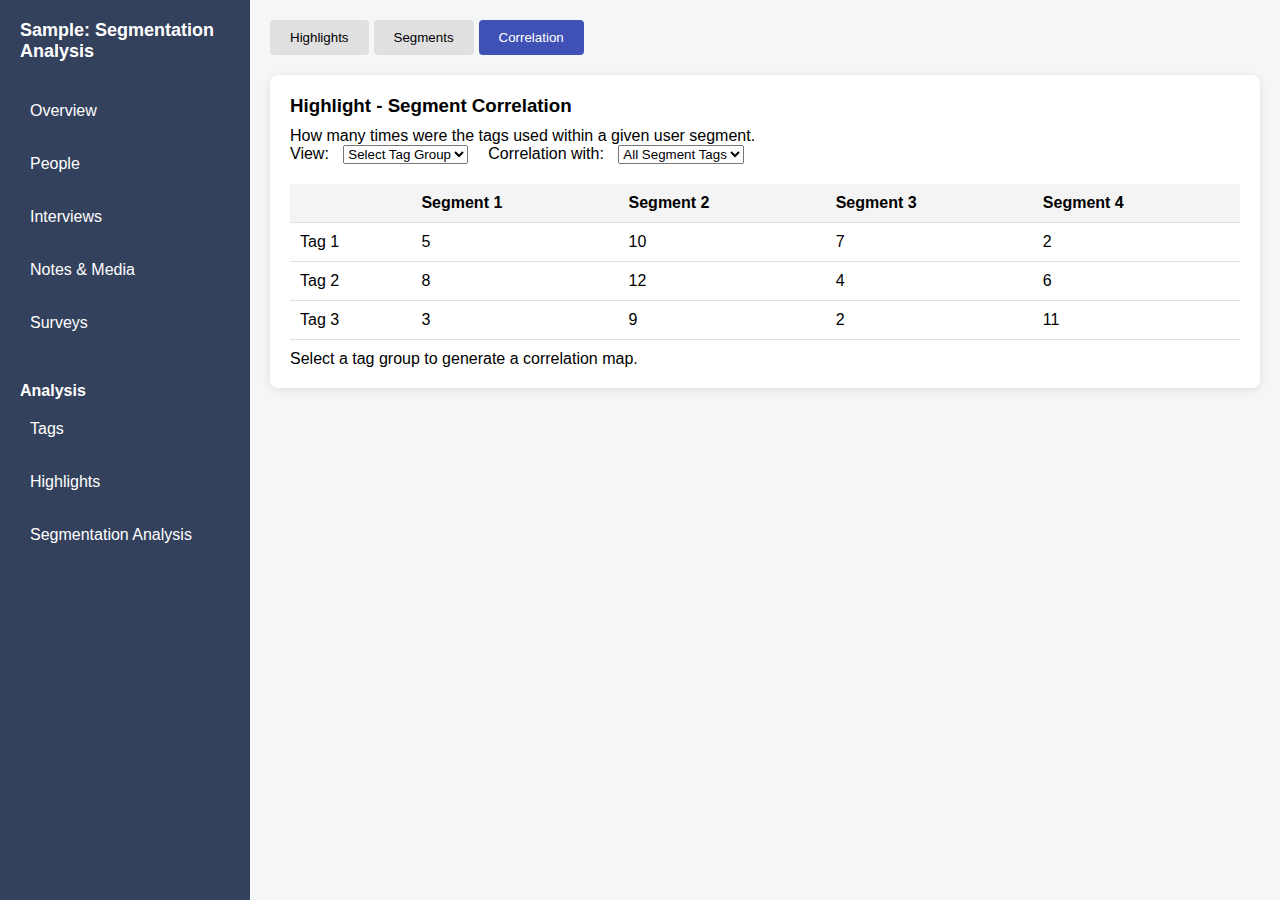
<file: files/segmentationanalysis.html>
<!DOCTYPE html>
<html lang="en">
<head>
    <meta charset="UTF-8">
    <meta name="viewport" content="width=device-width, initial-scale=1.0">
    <title>Segmentation Analysis</title>
    <style>
        * {
            margin: 0;
            padding: 0;
            box-sizing: border-box;
        }

        body {
            font-family: Arial, sans-serif;
            background-color: #f4f6f8;
        }

        .container {
            display: flex;
            height: 100vh;
        }

        .sidebar {
            width: 250px;
            background-color: #33415C;
            color: white;
            padding: 20px;
        }

        .sidebar-header h2 {
            font-size: 18px;
            margin-bottom: 30px;
        }

        .sidebar-header h2 a {
            color: white;
            text-decoration: none;
        }

        .sidebar-header h2 a:hover {
            color: #b3cde0;
        }

        .sidebar-nav ul, .analysis-section ul {
            list-style: none;
        }

        .sidebar-nav ul li, .analysis-section ul li {
            margin-bottom: 15px;
        }

        .sidebar-nav ul li a, .analysis-section ul li a {
            text-decoration: none;
            color: white;
            display: block;
            padding: 10px;
            border-radius: 4px;
            transition: background-color 0.3s;
        }

        .sidebar-nav ul li a:hover, .analysis-section ul li a:hover {
            background-color: #5c6bc0;
        }

        .analysis-section h3 {
            margin-top: 40px;
            margin-bottom: 10px;
            font-size: 16px;
        }

        .analysis-section ul li a.active {
            background-color: #7986cb;
        }

        .content {
            flex: 1;
            padding: 20px;
        }

        .tab-bar {
            display: flex;
            margin-bottom: 20px;
        }

        .tab-button {
            background-color: #e0e0e0;
            padding: 10px 20px;
            border: none;
            cursor: pointer;
            margin-right: 5px;
            border-radius: 4px;
        }

        .tab-button.active {
            background-color: #3f51b5;
            color: white;
        }

        .correlation-section {
            background-color: white;
            padding: 20px;
            border-radius: 8px;
            box-shadow: 0px 2px 8px rgba(0, 0, 0, 0.1);
        }

        .correlation-section h3 {
            margin-bottom: 10px;
        }

        .correlation-options {
            display: flex;
            margin-bottom: 20px;
        }

        .select-group {
            margin-right: 20px;
        }

        .select-group label {
            margin-right: 10px;
        }

        .correlation-map {
            margin-top: 20px;
        }

        table {
            width: 100%;
            border-collapse: collapse;
            margin-bottom: 10px;
        }

        table th, table td {
            padding: 10px;
            text-align: left;
            border-bottom: 1px solid #e0e0e0;
        }

        table th {
            background-color: #f4f4f4;
        }
    </style>
</head>
<body>
    <div class="container">
        <aside class="sidebar">
            <div class="sidebar-header">
                <h2><a href="C:/Users/Hazel/Downloads/segmentationanalysis.html">Sample: Segmentation Analysis</a></h2>
            </div>
            <nav class="sidebar-nav">
                <ul>
                    <li><a href="#">Overview</a></li>
                    <li><a href="C:/Users/Hazel/Downloads/segmentationTeam.html">People</a></li>
                    <li><a href="#">Interviews</a></li>
                    <li><a href="#">Notes & Media</a></li>
                    <li><a href="#">Surveys</a></li>
                </ul>
            </nav>
            <div class="analysis-section">
                <h3>Analysis</h3>
                <ul>
                    <li><a href="#">Tags</a></li>
                    <li><a href="#">Highlights</a></li>
                    <li class="active"><a href="#">Segmentation Analysis</a></li>
                </ul>
            </div>
        </aside>

        <main class="content">
            <div class="tab-bar">
                <button class="tab-button">Highlights</button>
                <button class="tab-button">Segments</button>
                <button class="tab-button active">Correlation</button>
            </div>

            <section class="correlation-section">
                <h3>Highlight - Segment Correlation</h3>
                <p>How many times were the tags used within a given user segment.</p>
                <div class="correlation-options">
                    <div class="select-group">
                        <label for="tag-group">View:</label>
                        <select id="tag-group">
                            <option>Select Tag Group</option>
                            <option>Tag Group 1</option>
                            <option>Tag Group 2</option>
                        </select>
                    </div>
                    <div class="select-group">
                        <label for="segment-tags">Correlation with:</label>
                        <select id="segment-tags">
                            <option>All Segment Tags</option>
                            <option>Segment Tag 1</option>
                            <option>Segment Tag 2</option>
                        </select>
                    </div>
                </div>

                <div class="correlation-map">
                    <table>
                        <thead>
                            <tr>
                                <th></th>
                                <th>Segment 1</th>
                                <th>Segment 2</th>
                                <th>Segment 3</th>
                                <th>Segment 4</th>
                            </tr>
                        </thead>
                        <tbody>
                            <tr>
                                <td>Tag 1</td>
                                <td>5</td>
                                <td>10</td>
                                <td>7</td>
                                <td>2</td>
                            </tr>
                            <tr>
                                <td>Tag 2</td>
                                <td>8</td>
                                <td>12</td>
                                <td>4</td>
                                <td>6</td>
                            </tr>
                            <tr>
                                <td>Tag 3</td>
                                <td>3</td>
                                <td>9</td>
                                <td>2</td>
                                <td>11</td>
                            </tr>
                        </tbody>
                    </table>
                    <p>Select a tag group to generate a correlation map.</p>
                </div>
            </section>
        </main>
    </div>
</body>
</html>
</file>
